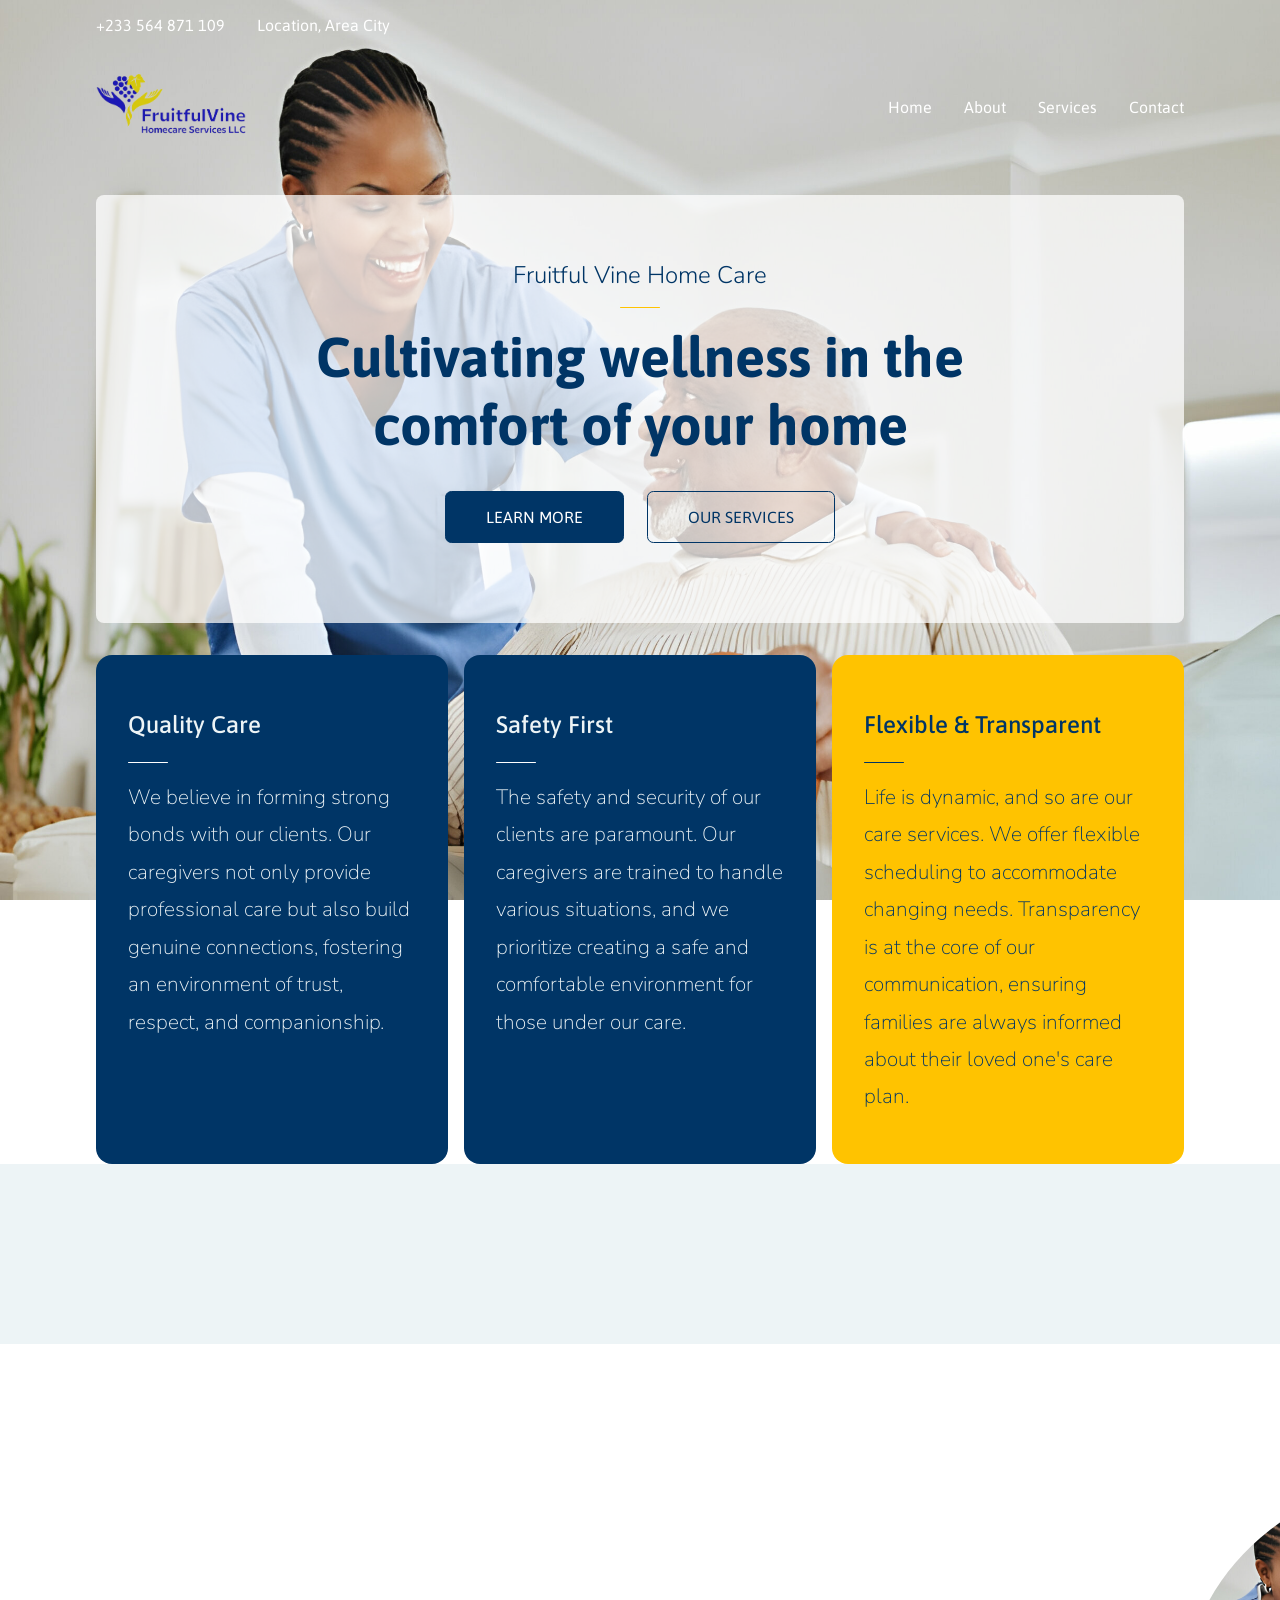
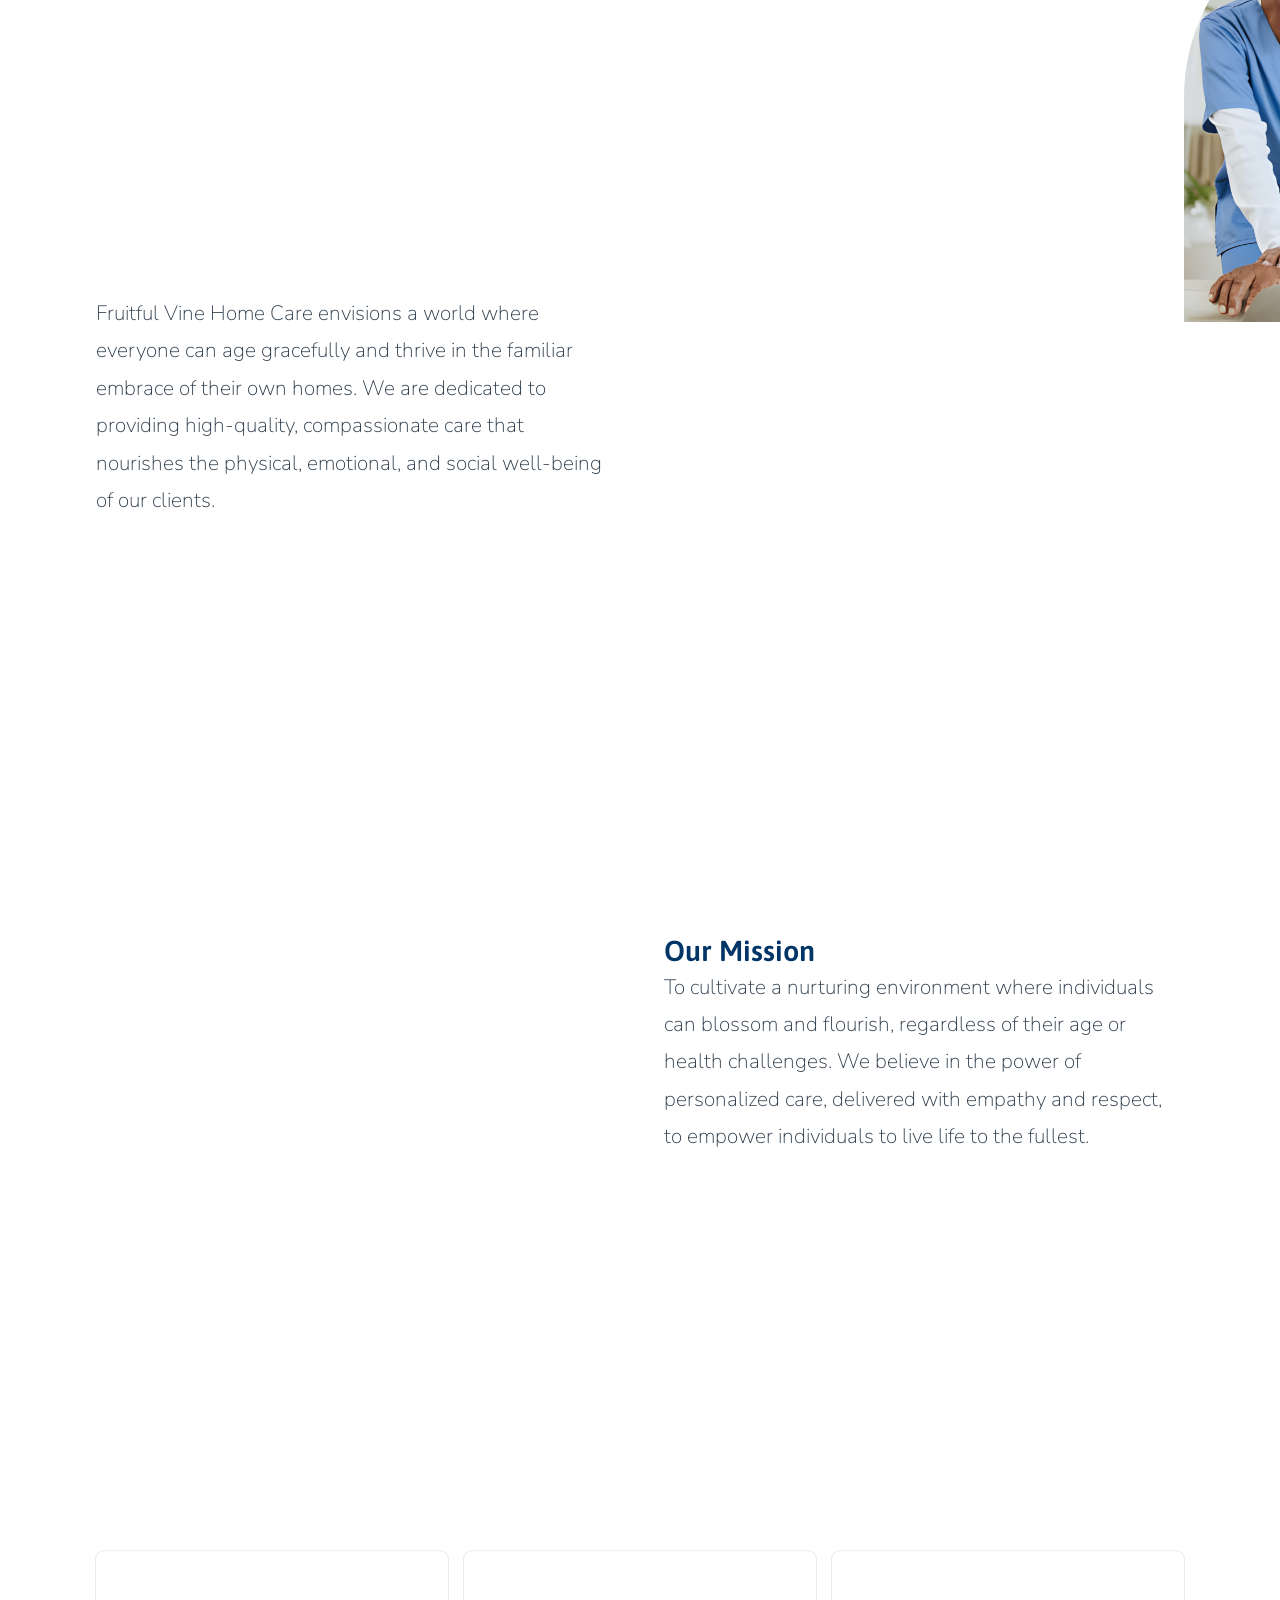
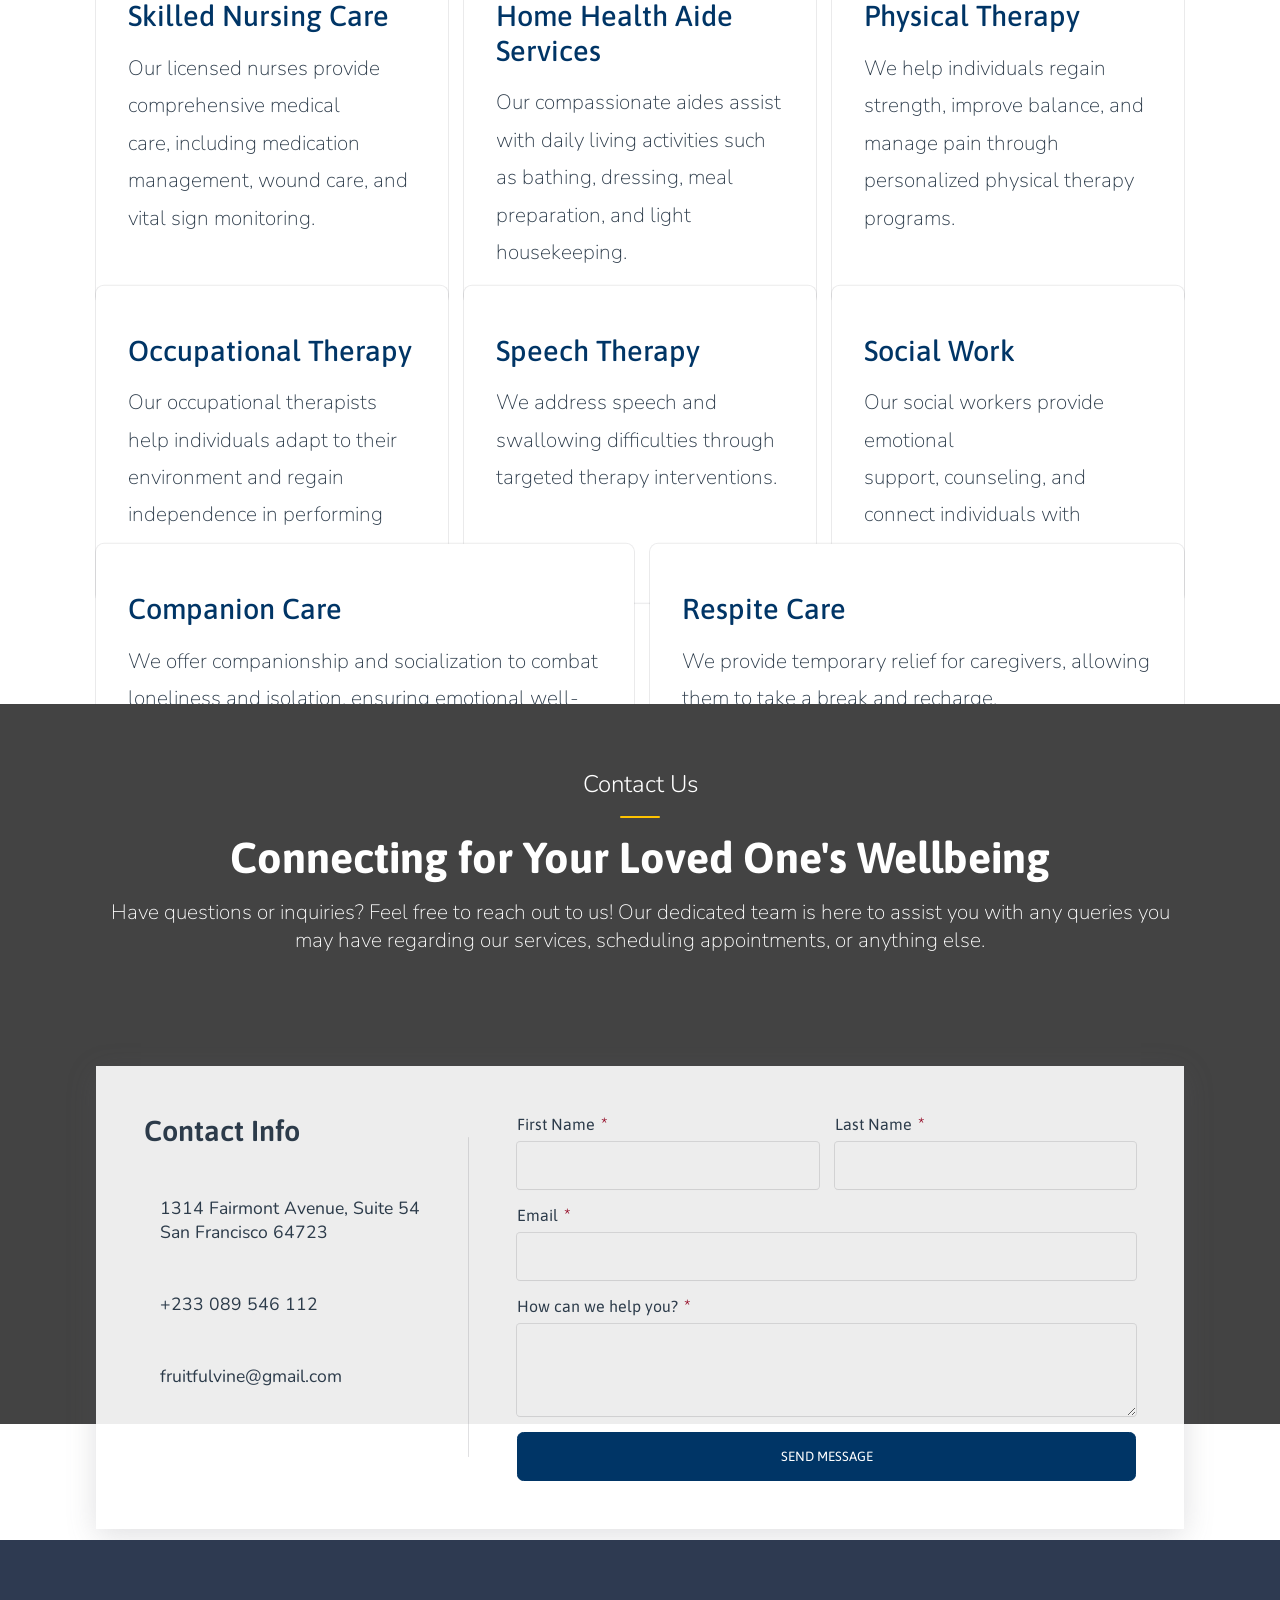
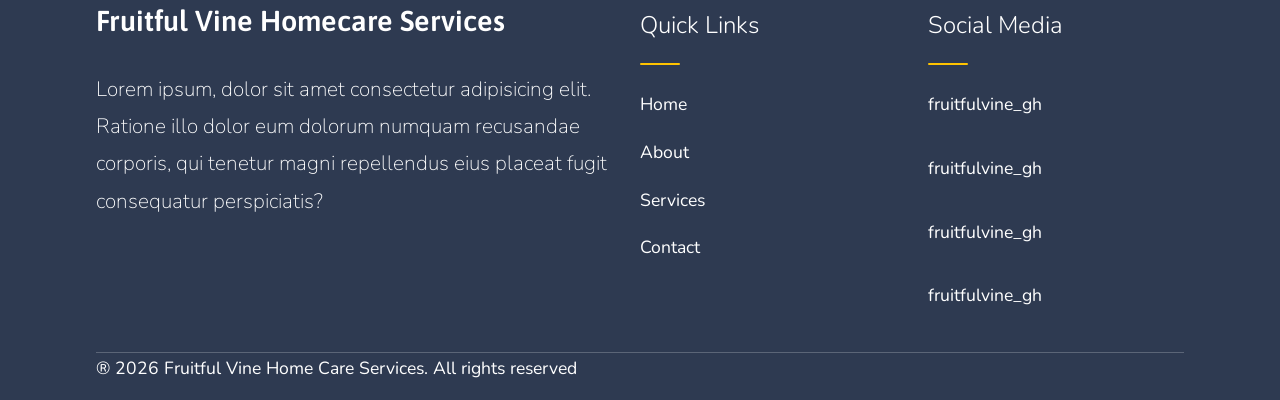
<file: index.html>
<!DOCTYPE html>
<html lang="en">
<head>
    <meta charset="UTF-8">
    <meta name="viewport" content="width=device-width, initial-scale=1.0">
    <title>Fruitful Vine Home Care</title>
    <link rel="icon" href="./assets/img/favicon.ico" type="image/x-icon">
    <link rel="shortcut icon" href="./assets/img/favicon.ico" type="image/x-icon">
    <link rel="stylesheet" href="https://unpkg.com/aos@next/dist/aos.css" />
    <link rel="stylesheet" href="https://unicons.iconscout.com/release/v4.0.0/css/line.css">
    <link rel="stylesheet" href="./assets/css/style.css"/>
    <link rel="stylesheet" href="https://unpkg.com/aos@next/dist/aos.css" />
    <link rel="preconnect" href="https://fonts.googleapis.com">
    <link rel="preconnect" href="https://fonts.gstatic.com" crossorigin>
    <link href="https://fonts.googleapis.com/css2?family=Nunito:ital,wght@0,200;0,300;0,400;0,500;0,600;0,700;0,800;1,200;1,300;1,400&family=Open+Sans:ital,wght@0,300;0,400;0,500;0,600;0,700;1,300;1,400&display=swap" rel="stylesheet">
    <link rel="preconnect" href="https://fonts.googleapis.com">
    <link href="https://fonts.googleapis.com/css2?family=Asap:ital,wght@0,200;0,300;0,400;0,600;0,700;0,800;0,900;1,200&family=Nunito:ital,wght@0,200;0,300;0,400;0,500;0,600;0,700;0,800;1,200;1,300;1,400&family=Open+Sans:ital,wght@0,300;0,400;0,500;0,600;0,700;1,300;1,400&display=swap" rel="stylesheet">
    <script src="./assets/js/main.js" defer></script>
</head>
<body>
    <section id="home" class="topnav">
        <div class="container flex">
            <ul class="contact-links flex gap-md">
                <li>
                    <span><i class="uil uil-phone-alt"></i></span>
                    <span>+233 564 871 109</span>
                </li>
                <li>
                    <span><i class="uil uil-map-marker"></i></span>
                    <span>Location, Area City</span>
                </li>
            </ul>

            <ul class="social-media-links flex gap">
                <li><i class="uil uil-facebook-f"></i></li>
                <li><i class="uil uil-twitter"></i></li>
                <li><i class="uil uil-instagram"></i></li>
                <li><i class="uil uil-whatsapp"></i></li>
            </ul>
        </div>
    </section>

    <nav id="navbar" class="nav">
        <div class="container space-between">
            <div class="flex">
                <!-- <span id="nav-menu-icon">
                    <i class="uil uil-bars"></i>
                </span> -->

                <div class="menu-btn">
                    <span class="menu-btn-icon"></span>
                </div>

                <p id="logo"><img src="./assets/img/logo.png"/></p>
            </div>
            <ul class="navlinks flex gap-md">
                <li><a href="#home" class="active">Home</a></li>
                <li><a href="#about">About</a></li>
                <li><a href="#services">Services</a></li>
                <li><a href="#contact">Contact</a></li>
            </ul>
            <i class="uil uil-ellipsis-v" id="topnav-menu-icon"></i>
        </div>
    </nav>
    <div class="responsive-nav">
        <div class="alt-topnav">
            <ul class="contact-links flex-col gap-md">
                <li>
                    <span><i class="uil uil-phone-alt"></i></span>
                    <span>+233 564 871 109</span>
                </li>
                <li>
                    <span><i class="uil uil-map-marker"></i></span>
                    <span>Location, Area City</span>
                </li>
            </ul>

            <ul class="social-media-links flex gap">
                <li><i class="uil uil-facebook-f"></i></li>
                <li><i class="uil uil-twitter"></i></li>
                <li><i class="uil uil-instagram"></i></li>
                <li><i class="uil uil-whatsapp"></i></li>
            </ul>
        </div>
        <div id="nav-menu">
            <ul class="gap-md">
                <li><a href="#home" class="active">Home</a></li>
                <li><a href="#about">About</a></li>
                <li><a href="#services">Services</a></li>
                <li><a href="#contact">Contact</a></li>
            </ul>
        </div>
    </div>

    <div id="alertBox">
        <!-- <span class="validation-success-icon"><i class="uil uil-exclamation-circle"></i></span>
        <span class="validation-success">Lorem ipsum dolor sit amet consectetur.</span> -->
    </div>

    <section class="hero container">
        <div class="content"
        data-aos="fade-in"
        data-aos-duration="2000"
        data-aos-easing="ease-in-out"
        >
            <div class="flex-col align-center">
                <h1 class="h-sm"> Fruitful Vine Home Care</h1>
                <hr class="hr hr-yellow">
                <h2 class="h-xl"> Cultivating wellness in the comfort of your home</h2>
                <div class="hero-buttons">
                    <a class="btn btn-blue-fill" href="#">Learn More</a>
                    <a class="btn btn-blue-outline" href="#">Our Services</a>
                </div> 
            </div>
        </div>
    </section>
    <div class="hero-bg-image scaleAnimation"></div>

    <section class="hero-cards container">
        <div class="hero-card"
        data-aos="fade-up"
        data-aos-duration="1000"
        data-aos-easing="ease-in-out"
        >
            <div><i class="uil uil-star"></i></div>
            <div class="content">
                <h3>Quality Care</h3>
                <hr class="hr">
                <p>We believe in forming strong bonds with our clients. Our caregivers not only provide professional care but also build genuine connections, fostering an environment of trust, respect, and companionship.</p>
            </div>
        </div>
        <div class="hero-card"
        data-aos="fade-up"
        data-aos-duration="1000"
        data-aos-delay="200"
        data-aos-easing="ease-in-out"
        >
            <div><i class="uil uil-shield-check"></i></div>
            <div class="content">
                <h3 class="short-underline">Safety First</h3>
                <hr class="hr">
                <p>The safety and security of our clients are paramount. Our caregivers are trained to handle various situations, and we prioritize creating a safe and comfortable environment for those under our care.</p>
            </div>
        </div>
        <div class="hero-card"
        data-aos="fade-up"
        data-aos-duration="1000"
        data-aos-delay="400"
        data-aos-easing="ease-in-out"
        >
            <div><i class="uil uil-thumbs-up"></i></div>
            <div class="content">
                <h3>Flexible & Transparent</h3>
                <hr class="hr">
                <p>Life is dynamic, and so are our care services. We offer flexible scheduling to accommodate changing needs. Transparency is at the core of our communication, ensuring families are always informed about their loved one's care plan.</p>
            </div>
        </div>        
    </section>

    <section class="test"></section>


    <!-- <MAIN> -->
    <main>
        <!-- ABOUT -->
        <section id="about" class="about container row gap-md">
            <div class="content flex-col gap-lg">
            <div class="flex gap-lg">
                <div class="flex-col flex-grow gap">
                    <h2 class="h-xs text-blue"
                    data-aos="slide-right"
                    data-aos-duration="1200"
                    data-aos-easing="ease-in-out"
                    >About Us</h2>
                    <hr class="hr-md hr-yellow"
                    data-aos="zoom-in"
                    data-aos-duration="1200"
                    data-aos-delay="500"
                    data-aos-easing="ease-in-out"
                    >
                    <h3 class="h-lg text-blue"
                    data-aos="slide-right"
                    data-aos-duration="1200"
                    data-aos-delay="200"
                    data-aos-easing="ease-in-out"
                    >Fostering Wellbeing in Your Home's Comfort</h3>
                    <p
                    data-aos="slide-up"
                    data-aos-duration="1000"
                    data-aos-easing="ease-in-out"
                    >Fruitful Vine Home Care envisions a world where everyone can age gracefully and thrive in the familiar embrace of their own homes. We are dedicated to providing high-quality, compassionate care that nourishes the physical, emotional, and social well-being of our clients.</p>
                </div>
                <!-- <div>
                    <a href="./pages/about.html">
                        <button class="btn btn-blue-outline">More About Us</button>
                    </a>
                </div> -->
                <div 
                style="background-image: url('./assets/img/img-1.jpg');"                 "
                class="image-container flex-grow"
                data-aos="slide-left"
                data-aos-duration="1500"
                data-aos-easing="ease-in-out-quart"
                >
                </div>
            </div>
            <div class="flex flex-reverse gap-lg"
                data-aos="slide-up"
                data-aos-duration="1000"
                data-aos-easing="ease-in-out"
                >
                <div class="flex-grow">
                    <h2 class="h-md text-blue">Our Mission</h2>
                    <p>To cultivate a nurturing environment where individuals can blossom and flourish, regardless of their age or health challenges. We believe in the power of personalized care, delivered with empathy and respect, to empower individuals to live life to the fullest.</p>
                </div>
                <div 
                style="background-image: url('./assets/img/img-about.jpeg');background-position:0 -7rem;"                 "
                class="image-container flex-grow"
                data-aos="fade-in"
                data-aos-duration="1500"
                data-aos-easing="ease-in-out-quart"
                >
                </div>
            </div>
        </section>
        <!-- END OF ABOUT -->

        <!-- SERVICES -->
        <section id="services" class="services">
            <div class="content container flex-col gap-lg">
                <div class="text-center flex-col"
                data-aos="fade-up"
                data-aos-duration="1000"
                data-aos-easing="ease-in-out"
                >
                    <h2 class="h-xs text-blue">Our Services</h2>
                    <hr class="hr-md hr-yellow text-center align-self-center">
                    <h3 class="h-lg text-blue">Explore Our Care Options for a Healthier You</h3>
                </div>
                <div class="content row gap">
                    <div class="card flex-col gap"
                    data-aos="slide-up"
                    data-aos-duration="1000"
                    data-aos-easing="ease-in-out"
                    >
                        <div>
                            <i class="uil uil-medkit"></i>
                        </div>
                        <h3 class="h-md thin text-blue">Skilled Nursing Care</h3>
                        <p>Our licensed nurses provide comprehensive medical care, including medication management, wound care, and vital sign monitoring.</p>
                    </div>

                    <div class="card flex-col gap"
                    data-aos="slide-up"
                    data-aos-duration="1000"
                    data-aos-easing="ease-in-out"
                    >
                        <div>
                            <i class="uil uil-clinic-medical"></i>
                        </div>
                        <h3 class="h-md text-blue">Home Health Aide Services</h3>
                        <p>Our compassionate aides assist with daily living activities such as bathing, dressing, meal preparation, and light housekeeping.</p>
                    </div>

                    <div class="card flex-col gap"
                    data-aos="slide-up"
                    data-aos-duration="1000"
                    data-aos-easing="ease-in-out"
                    >
                        <div><i class="uil uil-wheelchair"></i></div>
                        <h3 class="h-md text-blue">Physical Therapy</h3>
                        <p>We help individuals regain strength, improve balance, and manage pain through personalized physical therapy programs.</p>
                    </div>

                    <div class="card flex-col gap"
                    data-aos="slide-up"
                    data-aos-duration="1000"
                    data-aos-easing="ease-in-out"
                    >
                        <div><i class="uil uil-heart-medical"></i></div>
                        <h3 class="h-md text-blue">Occupational Therapy</h3>
                        <p>Our occupational therapists help individuals adapt to their environment and regain independence in performing daily tasks.</p>
                    </div>

                    <div class="card flex-col gap"
                    data-aos="slide-up"
                    data-aos-duration="1000"
                    data-aos-easing="ease-in-out"
                    >
                        <div><i class="uil uil-microphone"></i></div>
                        <h3 class="h-md text-blue">Speech Therapy</h3>
                        <p>We address speech and swallowing difficulties through targeted therapy interventions.</p>
                    </div>

                    <div class="card flex-col gap"
                    data-aos="slide-up"
                    data-aos-duration="1000"
                    data-aos-easing="ease-in-out"
                    >
                        <div><i class="uil uil-user-nurse"></i></div>
                        <h3 class="h-md text-blue">Social Work</h3>
                        <p>Our social workers provide emotional support, counseling, and connect individuals with valuable community resources.</p>
                    </div>

                    <div class="card flex-col gap"
                    data-aos="slide-up"
                    data-aos-duration="1000"
                    data-aos-easing="ease-in-out"
                    >
                        <div>
                            <i class="uil uil-comments"></i>
                        </div>
                        <h3 class="h-md text-blue">Companion Care</h3>
                        <p>We offer companionship and socialization to combat loneliness and isolation, ensuring emotional well-being.</p>
                    </div>

                    <div class="card flex-col gap"
                    data-aos="slide-up"
                    data-aos-duration="1000"
                    data-aos-easing="ease-in-out"
                    >
                        <div><i class="uil uil-coffee"></i></div>
                        <h3 class="h-md text-blue">Respite Care</h3>
                        <p>We provide temporary relief for caregivers, allowing them to take a break and recharge.</p>
                    </div>
                </div>
            </div>
        </section>
        <!-- END OF SERVICES -->

        <!-- WHY US -->
        <section id="contact" class="contact-us">
            <div class="contact-bg-image">
                <div class="container flex-col gap-lg align-center">
                    <div class="text-center flex-col gap py-4">
                        <h2 class="h-sm text-white">Contact Us</h2>
                        <hr class="hr-md hr-yellow align-self-center">
                        <h3 class="h-lg text-white">Connecting for Your Loved One's Wellbeing</h3>
                        <p class="text-white">Have questions or inquiries? Feel free to reach out to us! Our dedicated team is here to assist you with any queries you may have regarding our services, scheduling appointments, or anything else. </p>
                    </div>
                    <div class="flex row gap-lg content align-top">
                        <div class="contact-info flex-col gap-lg">
                            <h3 class="h-md">Contact Info</h3>
                            <div class="flex justify-start ">
                                <i class="uil uil-map-marker"></i>
                                <span>
                                    1314 Fairmont Avenue, Suite 54<br>San Francisco 64723
                                </span>
                            </div>
                            <div class="flex justify-start ">
                                <i class="uil uil-phone"></i>
                                <span>
                                    +233 089 546 112
                                </span>
                            </div>
                            <div class="flex justify-start ">
                                <i class="uil uil-envelope-alt"></i>
                                <span>
                                    fruitfulvine@gmail.com
                                </span>
                            </div>
                        </div>  
                        <hr class="hr-y">
                        <form method="post" id="contactForm" class="form gap flex-grow">
                            <div class="flex row">
                                <div class="formInput">
                                    <label for="firstname">First Name</label>
                                    <input type="text" name="firstname" id="firstname" class="contact-form-field" required>
                                </div>
                                <div class="formInput">
                                    <label for="lastname">Last Name</label>
                                    <input type="text" name="lastname" id="lastname" class="contact-form-field" required>
                                </div>
                            </div>
                            <div class="formInput">
                                <label for="email">Email</label>
                                <input type="email" name="email" id="email" class="contact-form-field" required>
                            </div>
                            <div class="formInput">
                                <label for="message">How can we help you?</label>
                                <textarea name="message" id="message" class="contact-form-field" rows="4" required>
                                </textarea>
                            </div>
                            <button id="btnSpinner" class="btn btn-blue-fill" type="button" onClick="submitForm()">
                                <span class="btn-spinner">Send Message</span>
                            </button>
                        </form>
                    
                    </div>
                </div>
        </div>
        </section>
        <!-- END OF WHY US -->
    </main>
    <!-- </MAIN> -->


    <!-- <FOOTER> -->
    <footer>
        <section class="container flex-col gap-md">
            <div class="content gap-md">
                <div class="flex-col flex-grow-2 gap-md">
                    <h3 class="h-md">Fruitful Vine Homecare Services</h3>
                    <p>Lorem ipsum, dolor sit amet consectetur adipisicing elit. Ratione illo dolor eum dolorum numquam recusandae corporis, qui tenetur magni repellendus eius placeat fugit consequatur perspiciatis?</p>
                </div>
                <div class="flex-col flex-grow gap">
                    <h3 class="h-sm">Quick Links</h3>
                    <hr class="hr-md hr-yellow">
                    <ul>
                        <li><a href="#home">Home</a></li>
                        <li><a href="#about">About</a></li>
                        <li><a href="#services">Services</a></li>
                        <li><a href="#contact">Contact</a></li>                        
                    </ul>
                </div>
                <div class="flex-grow">
                    <div class="flex-col gap">
                        <h3 class="h-sm">Social Media</h3>
                        <hr class="hr-md hr-yellow">
                        <ul class="social-media-links flex-col gap">
                            <li><i class="uil uil-facebook-f"></i><span>fruitfulvine_gh</span></li>
                            <li><i class="uil uil-twitter"></i><span>fruitfulvine_gh</span></li>
                            <li><i class="uil uil-instagram"></i><span>fruitfulvine_gh</span></li>
                            <li><i class="uil uil-whatsapp"></i><span>fruitfulvine_gh</span></li>
                        </ul>
                    </div>
                </div>
            </div>
            <div class="claims">
                <div> 
                    &#174;
                    <span id="currentDate"></span> Fruitful Vine Home Care Services. All rights reserved
                </div>
            </div>
        </section>
    </footer>
    <a href="#home" id="scrollUpBtn" class="btn btn-yellow-fill scroll-up-btn">
        <i class="uil uil-arrow-up"></i>
    </a>
    <!-- </FOOTER> -->
    <!-- <div id="preloader"></div> -->

    <script src="https://unpkg.com/aos@next/dist/aos.js"></script>
    <script>
        AOS.init();
        const alertBox = document.getElementById('alertBox');

        function validateForm() {
            let firstname = document.getElementById('firstname').value.trim();
            let lastname = document.getElementById('lastname').value.trim();
            let email = document.getElementById('email').value.trim();
            let message = document.getElementById('message').value.trim();

            if (firstname === '' || lastname === '') {
                showMessage('Your name is required', false);
                return false;
            }

            if (email === '') {
                showMessage('Email is required', false);
                return false;
            } else if (!isValidEmail(email)) {
                showMessage('Invalid email format', false);
                return false;
            }

            return true;
        }

        function isValidEmail(email) {
            var emailRegex = /^[^\s@]+@[^\s@]+\.[^\s@]+$/;
            return emailRegex.test(email);
        }

        function showMessage(message, success){
            const className = success ? 'validation-success' : 'validation-error';
            const alertIcon = success ? '<i class="uil uil-check-circle"></i>' : '<i class="uil uil-exclamation-circle"></i>';

            alertBox.innerHTML = `
                <span class="${className}-icon">${alertIcon}</span>
                <span class="${className}">
                    ${message}
                </span>`;

            setTimeout(() => {
                if (alertBox) {
                    alertBox.innerHTML = '';
                }
            }, 6000); 
        }

        function clearInputFields (){
            var inputFields = document.getElementsByClassName('contact-form-field');

            for (var i = 0; i < inputFields.length; i++) {
                inputFields[i].value = '';
            }
        }

        function submitForm() {
            if(validateForm()){ 
                startSpinner('btnSpinner');
                fetch('process_contact_form.php', {
                    method: 'POST',
                    body: new FormData(document.getElementById('contactForm')),
            })
            .then(response => response.json())
            .then(data => {
                stopSpinner('btnSpinner');
                showMessage(data.message, data.success);
                clearInputFields();
            })
            .catch(error => console.error('Error:', error));
            }
        }

        function startSpinner(elementId) {
            var element = document.getElementById(elementId);
            element.classList.add('btn-loading');
        }

        function stopSpinner(elementId) {
            var element = document.getElementById(elementId);
            if(element.classList.contains('btn-loading')){ 
            element.classList.remove('btn-loading');
            }
        }
        
    </script>

    <!-- <script src="https://unpkg.com/aos@next/dist/aos.js"></script>
    <script>
        AOS.init();
     </script> -->
    
</body>
</html>
</file>
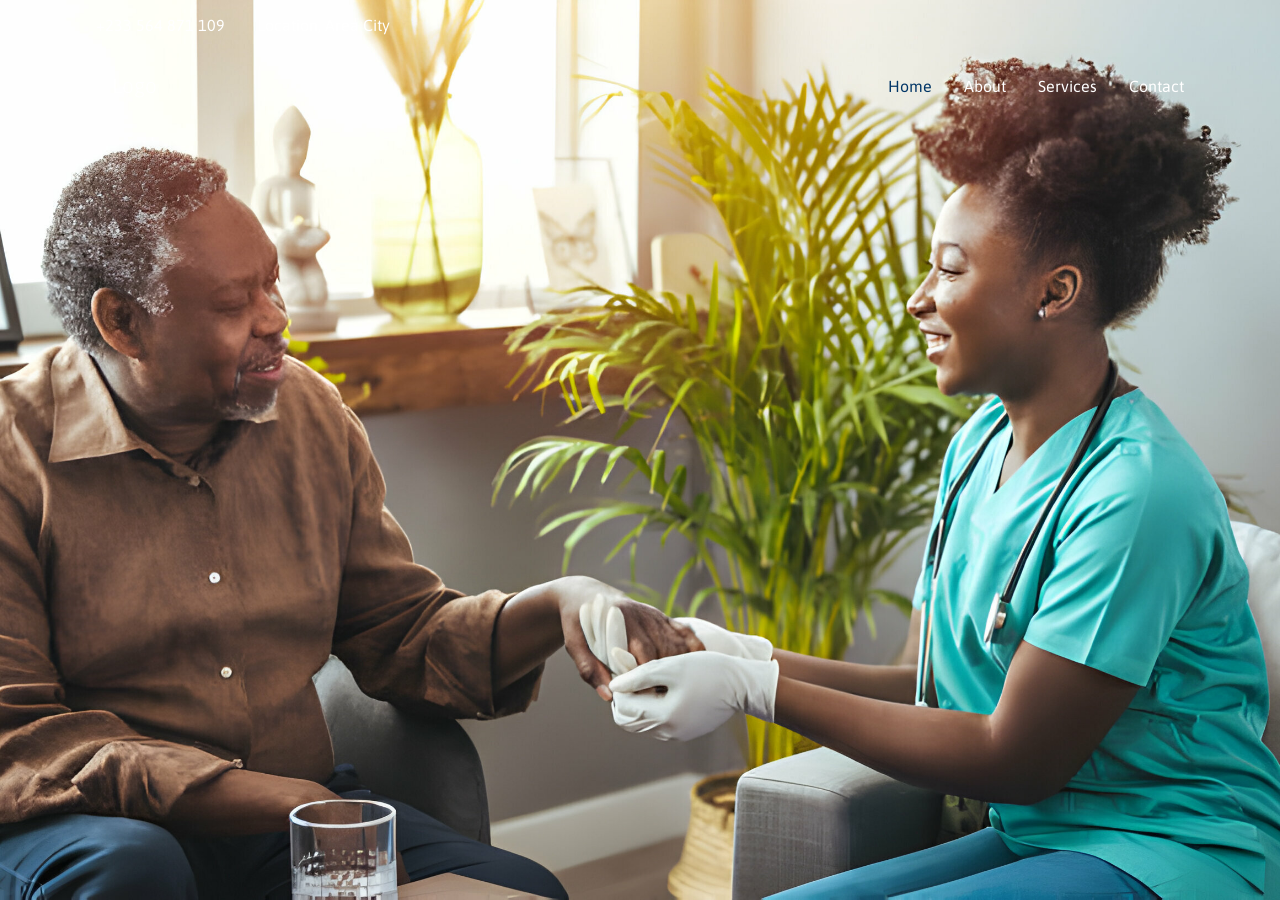
<file: pages/about.html>
<!DOCTYPE html>
<html lang="en">
<head>
    <meta charset="UTF-8">
    <meta name="viewport" content="width=device-width, initial-scale=1.0">
    <title>About - Fruitful Vine Homecare</title>
    <link rel="stylesheet" href="https://unpkg.com/aos@next/dist/aos.css" />
    <link rel="stylesheet" href="https://unicons.iconscout.com/release/v4.0.0/css/line.css">
    <link rel="stylesheet" href="../assets/css/style.css"/>
    <link rel="stylesheet" href="../assets/css/about.css"/>
    <link rel="preconnect" href="https://fonts.googleapis.com">
    <link rel="preconnect" href="https://fonts.gstatic.com" crossorigin>
    <link href="https://fonts.googleapis.com/css2?family=Nunito:ital,wght@0,200;0,300;0,400;0,500;0,600;0,700;0,800;1,200;1,300;1,400&family=Open+Sans:ital,wght@0,300;0,400;0,500;0,600;0,700;1,300;1,400&display=swap" rel="stylesheet">
    <link rel="preconnect" href="https://fonts.googleapis.com">
    <link href="https://fonts.googleapis.com/css2?family=Asap:ital,wght@0,200;0,300;0,400;0,600;0,700;0,800;0,900;1,200&family=Nunito:ital,wght@0,200;0,300;0,400;0,500;0,600;0,700;0,800;1,200;1,300;1,400&family=Open+Sans:ital,wght@0,300;0,400;0,500;0,600;0,700;1,300;1,400&display=swap" rel="stylesheet">
    <script src="../assets/js/main.js" defer></script>
</head>
<body>
    <section class="topnav">
        <div class="container flex">
            <ul class="contact-links flex gap-md">
                <li>
                    <span><i class="uil uil-phone-alt"></i></span>
                    <span>+233 564 871 109</span>
                </li>
                <li>
                    <span><i class="uil uil-map-marker"></i></span>
                    <span>Location, Area City</span>
                </li>
            </ul>

            <ul class="social-media-links flex gap">
                <li><i class="uil uil-facebook-f"></i></li>
                <li><i class="uil uil-twitter"></i></li>
                <li><i class="uil uil-instagram"></i></li>
                <li><i class="uil uil-whatsapp"></i></li>
            </ul>
        </div>
    </section>

    <nav id="navbar" class="nav">
        <div class="container space-between">
            <div class="flex">
                <i class="uil uil-bars" id="nav-menu-icon"></i>
                <p id="logo">Logo</p>
            </div>
            <ul class="navlinks flex gap-md">
                <li><a href="home" class="active">Home</a></li>
                <li><a href="about">About</a></li>
                <li><a href="services">Services</a></li>
                <li><a href="contact">Contact</a></li>
            </ul>
            <i class="uil uil-ellipsis-v" id="topnav-menu-icon"></i>
        </div>
    </nav>

    <div id="alertBox">
        <!-- <span class="validation-success-icon"><i class="uil uil-exclamation-circle"></i></span>
        <span class="validation-success">Lorem ipsum dolor sit amet consectetur.</span> -->
    </div>

    <section class="about-bg-image">
        <div class="container">

        </div>        
    </section>
    

    




    


    <script>
        const alertBox = document.getElementById('alertBox');

        function validateForm() {
            let firstname = document.getElementById('firstname').value.trim();
            let lastname = document.getElementById('lastname').value.trim();
            let email = document.getElementById('email').value.trim();
            let message = document.getElementById('message').value.trim();

            if (firstname === '' || lastname === '') {
                showMessage('Your name is required', false);
                return false;
            }

            if (email === '') {
                showMessage('Email is required', false);
                return false;
            } else if (!isValidEmail(email)) {
                showMessage('Invalid email format', false);
                return false;
            }

            return true;
        }

        function isValidEmail(email) {
            var emailRegex = /^[^\s@]+@[^\s@]+\.[^\s@]+$/;
            return emailRegex.test(email);
        }

        function showMessage(message, success){
            const className = success ? 'validation-success' : 'validation-error';
            const alertIcon = success ? '<i class="uil uil-check-circle"></i>' : '<i class="uil uil-exclamation-circle"></i>';

            alertBox.innerHTML = `
                <span class="${className}-icon">${alertIcon}</span>
                <span class="${className}">
                    ${message}
                </span>`;

            setTimeout(() => {
                if (alertBox) {
                    alertBox.innerHTML = '';
                }
            }, 6000); 
        }

        function clearInputFields (){
            var inputFields = document.getElementsByClassName('contact-form-field');

            for (var i = 0; i < inputFields.length; i++) {
                inputFields[i].value = '';
            }
        }

        function submitForm() {
            if(validateForm()){ 
                startSpinner('btnSpinner');
                fetch('process_contact_form.php', {
                    method: 'POST',
                    body: new FormData(document.getElementById('contactForm')),
            })
            .then(response => response.json())
            .then(data => {
                stopSpinner('btnSpinner');
                showMessage(data.message, data.success);
                clearInputFields();
            })
            .catch(error => console.error('Error:', error));
            }
        }

        function startSpinner(elementId) {
            var element = document.getElementById(elementId);
            element.classList.add('btn-loading');
        }

        function stopSpinner(elementId) {
            var element = document.getElementById(elementId);
            if(element.classList.contains('btn-loading')){ 
            element.classList.remove('btn-loading');
            }
        }
    </script>
</body>
</html>
</file>
<file: assets/css/style.css>
:root{
    --dark: #2c3b4a;
    --dark-2: #232133;
    --dark-3: #2e3a51;
    --green: #106f4c;
    /* --blue: #346bae; */
    /* --yellow: #e1c303;  */
    --yellow: #ffc300;
    --blue: #003566;
    /* --turq: #03cee1;  */
    --turq: #05cca2;
    --light-blue: #346bae;
    --light: #edf4f6;
    --test: 2px solid red;
    --shadow-1: #959da533 0px 8px 24px;
}
*{
    padding: 0;
    margin: 0;
    box-sizing: border-box;
    list-style-type: none;
    text-decoration: none;
    /* border:var(--test); */
}
html{
    overflow-x: hidden;
}
body{
    font-family: 'Nunito', sans-serif;
    position: relative;
    /* overflow-x: hidden; */
}
main{
    overflow-x: hidden;
}
a{
    color: inherit;
}
.container{
    width: 85%;
    margin: 0 auto;
}
.topnav, .nav{
    padding: 1rem 0;
}
.flex{
    display: flex;
    justify-content: space-between;
    align-items: center;
    gap: 1rem;
}
.flex-col{
    display: flex;
    flex-direction: column;
    gap: 1rem;
}
.space-between{
    display: flex;
    justify-content: space-between;
}
.justify-start{
    justify-content: start;
}
.justify-center{
    justify-content: center;
}
.accented{
    color: var(--yellow);
}
.align-center{
    align-items: center;
}
.align-self-center{
    align-self: center;
}
.gap{
    gap: 1rem;
}
.gap-md{
    gap: 2rem;
}
.gap-lg{
    gap: 3rem;
}
.gap-xl{
    gap: 5rem;
}
.nav{
    position: sticky;
    top: 0;
    z-index: 10;
    padding: 1.5rem 0;
}
.menu-btn,
#topnav-menu-icon{
    display: none;
}
.topnav, .nav{
    color: white;
    font-family: "Asap", sans-serif;
}
.topnav ul li i:hover,
.nav ul li a:hover{
    color: var(--blue);
    cursor: pointer;
}
nav a.active {
    color: var(--blue); 
}
.nav-scrolled{
    background-color: var(--blue);
}
.nav-scrolled a.active{
    color: var(--yellow);
}
.nav-scrolled ul li a:hover{
    color: var(--yellow);
}
#topnav-menu-icon{
    font-size: 2rem;
    cursor: pointer;
    display: none;
}
.alt-topnav{
    background-color: #fff;
    /* padding: 1rem 1.5rem; */
    border-bottom-left-radius: 3rem;
    box-shadow: var(--shadow-1);
    color: var(--blue);
    position: fixed;
    z-index: 5;
    top: 5rem;
    right: 0;
    height: 0;
    overflow: hidden;
    transition: all .3s ease-in-out;
}
/* .alt-nav ul{
    width: 100%;
    display: flex;
    flex-direction: column;
    align-items: center;
    background-color: #fff;
    padding: 1rem 1.5rem;
    box-shadow: var(--shadow-1);
    color: var(--blue);
    position: fixed;
    z-index: 5;
    left: 0;
}
.alt-nav ul li{
    padding: .5rem;
}
.alt-nav #nav-menu-icon{
    transition: transform 2s ease;
} */
#nav-menu{
    width: 100%;
    height: 0;
    overflow: hidden;
    position: fixed;
    top: 5rem;
    z-index: 6;
    transition: all ease .5s;
}
#nav-menu ul{
    width: 100%;
    background: white;
    display: flex;
    flex-direction: column;
    align-items: center;
    /* padding: 1rem 1.5rem; */
    box-shadow: var(--shadow-1);
    color: var(--blue);
    text-align: center;
}
#nav-menu ul li{
    padding: .5rem 0;
}
#nav-menu ul:last-child{
    padding-bottom: 2rem;
}
#logo img{
    width: 150px; /* Set the width to 200 pixels */
    height: auto;
}
.h-xs{
    font-weight: 300;
    font-size: 1.2rem;
}
.h-sm{
    font-weight: 300;
    font-size: 1.5rem;
}
.h-md{
    font-weight: 600;
    font-size: 1.8rem;
    font-family: "Asap", sans-serif;
    line-height: 1.2;
}
.services .card .h-md{
    font-weight: 500;
}
.h-lg{
    font-weight: 700;
    font-size: 2.7rem;
    font-family: "Asap", sans-serif;
    line-height: 1.1;
}
.h-xl{
    font-weight: 700;
    font-size: 3.5rem;
    font-family: "Asap", sans-serif;
    line-height: 1.2;
}
.py-1{
    padding-top: 1rem;
    padding-bottom: 1rem;
}
.py-4{
    padding-top: 4rem;
    padding-bottom: 4rem;
}
.hero{
    /* min-height: 70vh; */
    display: flex;
    padding: 2rem 0;
    justify-content: center;
    /* align-items: center; */
    /* border: 1px solid red; */
    color: var(--blue);
}
.hero .content{
    width: 100%;
    text-align: center;
    /* background-color: #ffffffda; */
    display: flex;
    align-items: center;
    justify-content: center;
    background-color: #ffffffb9;
    padding: 4rem 10rem;
    border-radius: .5rem;
}
.hero-bg-image{
    min-height: 100vh;
    width: 100%;
    position: absolute;
    top: 0;
    z-index: -1;
    background: url('../img/img-1.jpg');
    background-size: 100% 100%;
    background-repeat: no-repeat;
    background-position-y: top;
    background-position-x: center;
    background-attachment: fixed;
    animation: scaleAnimation 30s infinite alternate; 
}
.hero-buttons{
    display: flex;
    justify-content: center;
    gap: 1.4rem;
    padding: 1rem 0;
}
.hero-cards{
    display: flex;
    flex-wrap: wrap;
    justify-content: center;
    gap: 1rem;
}
.hero-card{
    flex: 1;
    padding: 3rem 2rem;
    background-color: var(--blue);
    color: white;
    border-radius: 1rem;
    gap: 2rem;
    transition: transform 0.5s ease;
}
.hero-card hr{
    background-color: white;
}
.hero-cards .hero-card:last-child .content hr{
    background-color: var(--blue);
}
.hero-card .content{
    display: flex;
    flex-direction: column;
    gap: 1rem;
    font-weight: 300;
    color: var(--light);
    line-height: 1.8;
}
.hero-card .content h3{
    font-size: 1.5rem;
    font-weight: 500;
    font-family: "Asap", sans-serif;
}
.hero-card i {
    font-size: 2rem;
}
.hero-cards .hero-card:last-child,
.hero-cards .hero-card:last-child .content{
    background-color: var(--yellow);
    color: var(--blue);
}
.hero-cards .hero-card:last-child .content hr{
    border-color: var(--blue);
}
.hero-card:hover{
    transform: scale(1.05);
    box-shadow: var(--shadow-1);
}
a .btn {
    font-size: inherit;
}
.btn{
    padding: 1rem 2.5rem;
    border-radius: .4rem;
    font-family: 'Asap', sans-serif;
    text-transform: uppercase;
    cursor: pointer;
    position: relative;
    overflow: hidden;
    transition: all 0.3s linear;
}
.btn::after{
    content: '';
    position: absolute;
    width: 30rem;
    height: 30rem;
    left: 50%;
    top: 50%;
    transform: translate(-50%, -50%) scale(0.2);
    background: var(--blue);
    border-radius: 50%;
    opacity: 0;
    z-index: -1;
    transition: all 0.3s linear;
}
.btn:hover{
    background-color: var(--blue);
    color: var(--light);
    border: 1px solid var(--blue);
    font-weight: 400;
}
.btn:hover::after{
    transform: translate(-50%, -50%) scale(1);
    opacity: 1;
}
.btn-yellow-fill{
    background: var(--yellow);
    color: var(--blue);
    font-weight: 600;
    border: 1px solid var(--yellow);
}
.btn-turq-fill{
    background: var(--turq);
    color: white;
    border: 1px solid var(--turq);
}
.btn-blue-fill{
    background: var(--blue);
    color: white;
    border: 1px solid var(--blue);
}
.btn-dark-fill{
    background: var(--dark);
    color: var(--light);
}
.btn-blue-outline{
    border: 1px solid var(--blue);
    color: var(--blue);
    border: 1px solid var(--blue);
}
.btn:active{
    background-color: var(--dark);
}
.btn-spinner{
    transition: all 0.2s; 
}
.btn-loading .btn-spinner{
    visibility: hidden;
    opacity: 0;
}
.btn-loading::before{
    content: '';
    position: absolute;
    width: 24px;
    height: 24px;
    top: 0;
    left: 0;
    bottom: 0;
    right: 0;
    margin: auto;
    border: 4px solid rgba(0, 0, 0, 0.1);
    border-radius: 50%;
    border-top: 4px solid var(--light);
    animation: spin 1s linear infinite;
}

@keyframes spin {
    from { 
        transform: rotate(0turn)
    }
    100% { 
        transform: rotate(1turn)
    }
  }

.btn .spinner{
    visibility: hidden;
    opacity: 0;
}
.spinner {
    position: absolute;
    top: 50%;
    left: 50%;
    transform: translate(-50%, -50%);
    border: 4px solid rgba(0, 0, 0, 0.1);
    border-radius: 50%;
    border-top: 4px solid #3498db;
    width: 24px;
    height: 24px;
    animation: spin 1s linear infinite;
  }
.hr{
    width: 2.5rem;
    border: none;
    height: 1px;
    border-radius: 4px;
}
.hr-md{
    width: 2.5rem;
    border: none;
    height: 2px;
    border-radius: 4px;
}
.hr-y{
    width: 1px;
    height: 20rem;
    border: none;
    border-radius: 4px;
    background-color:  rgba(100, 100, 111, 0.2);
    align-self: center;
    justify-self: center;
}
.hr-blue{
    background-color: var(--light-blue);
}
.hr-yellow{
    background-color: var(--yellow);
}
.text-blue{
    color: var(--blue);
}
.text-white{
    color: white;
}
.text-center{
    text-align: center;
}
.row{
    display: flex;
    flex-wrap: wrap;
    /* gap: 1rem; */
}
.about{
    padding: 8rem 0;
    /* margin: 2rem 0; */
}
.about .content p{
    line-height: 1.8;
    font-weight: 300;
    font-size: 1.1rem;
    color: var(--dark);
}
.image-container{
    width: 150px;
    min-height: 50vh;
    border-radius: 50% 0 50% 0rem;
    /* background-image: url("../img/img-1.jpg"); */
    background-size: cover;
    background-position: center;
}
.flex-grow{
    flex: 1;
}
.flex-grow-2{
    flex: 2;
}
.flex-reverse{
    flex-direction: row-reverse;
}
.overflow-hidden{
    overflow: hidden;
}
.services{
    padding: 6rem 0;
    /* background-color: var(--light); */
}
.services .content .card{
    flex: 1 0 calc(33.3% - 1rem);
    border-radius: .5rem;
    padding: 2rem;
    background-color: white;
    box-shadow: #00000005 0px 1px 3px 0px, #1b1f2316 0px 0px 0px 1px;
    cursor: default;
    transition: transform 0.5s ease;
}
.services .content .card div{
    width: fit-content;
    transform: scale(1);
    transition: transform 0.5s linear;
}
.services .content .card:hover div{
    animation: zoomInOut 1s infinite alternate;

}
@keyframes zoomInOut {
    0% {
      transform: scale(1);
    }
    100% {
      transform: scale(1.5);
    }
}
.services .content .card:last-child {
    flex: 1 0 calc(33.33% - 20px); /* Maintain base width, don't grow, don't shrink */
    margin-left: auto; /* Center the last card */
    margin-right: auto; /* Center the last card */
  }
.services .content .card p{
    font-weight: 300;
    color: var(--dark);
    line-height: 1.8;
    font-size: 1.1rem;
}
.services .content .card i{
    font-size: 2.5rem;
    color: var(--yellow);
}
.services .card:hover{
    border: 1px solid var(--blue);
}
p{
    font-size: 1.3rem !important;
    font-weight: 200 !important;
}
.contact-us{
    min-height: 100vh;
    padding: 4rem 0;
    /* border: 1px solid red; */
}
.contact-bg-image{
    height: 80vh;
    background-image: url('../img/img-3.jpg');
    background-repeat: no-repeat;
    background-attachment: fixed;
    background-color: #434343;
    background-blend-mode: overlay;
    position: relative;
}
.contact-us .content{
    width: 100%;
    padding: 3rem;
    color: var(--dark);
    box-shadow: rgba(100, 100, 111, 0.2) 0px 7px 29px 0px;
    margin-bottom: 4rem;
}
.contact-us .contact-info i{
    font-size: 1.5rem;
    color: var(--dark);
}
.contact-us .contact-info span{
    font-size: 1.1rem;
}
/* .contact-us{
    background-color: var(--light);
} */
.contact-us input, .contact-us textarea{
    background-color: transparent;
}
.contact-us .content{
    background-color: rgba(255, 255, 255, 0.9);
}
.form{
    display: flex;
    flex-direction: column;
    /* padding: 3rem 0; */
}
.formInput{
    display: flex;
    flex-direction: column;
    flex: 1;
    gap: .5rem;
}
.formInput input, .formInput textarea{
    padding: 1rem .5rem;
    border-radius: .2rem;
    border: none;
    outline: none;
    box-shadow: #00000005 0px 1px 3px 0px, #1b1f231f 0px 0px 0px 1px;
}
.formInput label{
    /* text-transform: uppercase; */
    font-family: "Asap", sans-serif;
    color: var(--dark);
    font-size: 1rem;
}
.formInput label::after{
    content: '*';
    color: #920420;
    font-size: 1.1rem;
    padding: 0 .4rem;
}
.align-top{
    align-items: start;
}
#alertBox{
    display: flex;
    justify-content: start;
    align-items: center;
    width: 100%;
    font-size: 1.1rem;
    position: fixed;
    top: 4rem;
    z-index: 5;
    background: white;
    box-shadow: rgba(0, 0, 0, 0.12) 0px 1px 3px, rgba(0, 0, 0, 0.24) 0px 1px 2px;
}
#alertBox i {
    font-size: 2rem;
    padding: 2rem 1rem;
}
.validation-error{
    color: #c60229;
}
.validation-error-icon{
    border-left: 5px solid red;
    padding: 1rem 0;
}
.validation-error-icon i{
    color: #c60229;
}
.validation-success{
    width: 100%;
    padding: 1rem;
    color: var(--light-blue);
}
.validation-success-icon{
    border-left: 5px solid var(--light-blue);
    padding: 1rem 0;
}
.validation-success-icon i{
    color: var(--light-blue);
}

footer{
    width: 100%;
    padding-top: 4rem;
    background-color: var(--dark-3);
    color: white;
    font-size: 1.1rem;
    line-height: 1.8;
}
footer .content{
    display: flex;
    align-items: start;
}
footer .content ul li{
    padding: .5rem 0;
    cursor: pointer;
    transition: all .2s ease;
}
footer .content ul li:hover{
    color: var(--yellow);
}
footer .content ul li::after{
    content: '   \00BB';
    vertical-align: center;
    opacity: 0;
    transition: opacity .5s ease-in-out;
}
footer .content ul li:hover::after{
    opacity: 1;
}
footer .claims{
    padding-bottom: 1rem;
    border-top: 1px solid rgba(255, 255, 255, 0.216);
}
.scroll-up-btn{
    width: 4rem;
    height: 4rem;
    display: flex;
    justify-content: center;
    align-items: center;
    text-align: center;
    padding: 0;
    color: white;
    border-radius: 50%;
    font-size: 3rem;
    position: fixed;
    z-index: 10;
    right: 1rem;
    bottom: 1rem;
    opacity: 0;
    transition: opacity 1s ease-in-out;
    box-shadow: rgba(50, 50, 93, 0.25) 0px 13px 27px -5px, rgba(0, 0, 0, 0.3) 0px 8px 16px -8px;
}
.scroll-up-btn i{
    vertical-align: center;
}
.scroll-up-btn:hover{
    background-color: var(--dark-2);
}
.scroll-up-btn.fade-in{
    opacity: 1;
}
.test{
    height: 20vh;
    width: 100%;
    background-color: var(--light);
}


.fade-in{
    opacity: 0;
    transition: opacity 1s ease-in-out;
}
.fade-in.appear{
    opacity: 1;
}
.from-left{
    transform: translateX(-20%);
}
.from-right{
    transform: translateX(20%);
}
.from-left,
.from-right{
    transition: all 1.3s ease-in-out;
    filter: blur(5px);
    opacity: 0;
}
.from-left.appear,
.from-right.appear{
    transform: translateX(0);
    filter: blur(0);
    opacity: 1;
}
.from-top,
.from-bottom{
    transition: all 1.3s ease-in-out;
    opacity: .5;
}
.from-top{
    /* transform: translateY(-20%); */
    transform: translate3d(0, 100%, 0);
}
.from-bottom{
    transform: translateY(20%);
}
.from-top.appear,
.from-bottom.appear{
    /* transform: translateY(0); */
    transform: none;
    opacity: 1;
}
.delay-50{
    transition-delay: 50ms;
}
.delay-100{
    transition-delay: 100ms;
}
.delay-200{
    transition-delay: 200ms;
}
.delay-300{
    transition-delay: 300ms;
}
.delay-400{
    transition-delay: 400ms;
}
.delay-500{
    transition-delay: 500ms;
}
.delay-600{
    transition-delay: 600ms;
}
.delay-700{
    transition-delay: 700ms;
}
.delay-800{
    transition-delay: 800ms;
}
.delay-900{
    transition-delay: 900ms;
}
.delay-1000{
    transition-delay: 1000ms;
}









/* ================================================================
======================== Desktop View =============================
==================================================================*/

@media only screen and (max-width: 1024px){
    .container{
        width: 90%;
        margin: 0 auto;
    }
    .hero-bg-image{
        min-height: 100vh;
    }
    .hero-card{
        flex: 0 0 calc(50% - .5rem);
        display: flex;
    }
}



/* ================================================================
======================== Tablet View ==============================
==================================================================*/

@media only screen and (max-width:820px){
    .container{
        width: 90%;
        /* background-color: blue; */
    }
    .topnav, .navlinks{
        display: none;
    }
    .menu-btn,
    #topnav-menu-icon{
        display: block;
        font-size: 2rem;
    }
    .nav{
        background: white;
        color: var(--dark);
    }
    #nav-menu-icon.open {
        transform: rotate(180deg);
    }
    .menu-btn{
        position: relative;
        display: flex;
        justify-content: center;
        align-items: center;
        width: 2.5rem;
        height: 2rem;
        cursor: pointer;
        transition: all .5s ease-in-out;
        /* border: 3px solid var(--dark); */
    }
    .menu-btn-icon{
        width: 1.4rem;
        height: 3px;
        background: var(--dark);
        border-radius: 5px;
        transition: all .4s ease-in-out;
    }
    .menu-btn-icon::before,
    .menu-btn-icon::after{
        content: '';
        position: absolute;
        width: 1.4rem;
        height: 3px;
        background: var(--dark);
        border-radius: 5px;
        transition: all .4s ease-in-out;
    }
    .menu-btn-icon::before{
        transform: translateY(.4rem);
    }
    .menu-btn-icon::after{
        transform: translateY(-.4rem);
    }
    .menu-btn.open .menu-btn-icon{
        transform: translateX(-50px);
        background: transparent;
    }
    .menu-btn.open .menu-btn-icon::before{
        transform: rotate(45deg) translate(35px, -35px);
        background: var(--blue);
    }
    .menu-btn.open .menu-btn-icon::after{
        transform: rotate(-45deg) translate(35px, 35px);
        background: var(--blue);
    }
    #nav-menu.open{
        height: 250px;
    }
    /* #nav-menu.open ul{
        padding: 1rem 0;
    } */
    #logo img{
        width: 100px; /* Set the width to 200 pixels */
        height: auto;
    }
    .alt-topnav .contact-links,
    .alt-topnav .social-media-links
    {
        display: flex;
        padding: 1rem 1.5rem;
    }
    .alt-topnav.open{
        height: 180px;
    }
    .h-sm{
        font-size: 1.3rem;
    }
    .h-md{
        font-size: 1.5rem;
    }
    .h-lg{
        font-size: 2rem;
        line-height: 1.2;
    }
    .h-xl{
        font-size: 2.5rem;
        line-height: 1.5;
    }
    /* .hero{
        min-height: 60vh;
    } */
    .hero .content{
        width: 100%;
        padding: 2rem 5rem;
        align-items: center;
        text-align: center;
    }
    .hero-bg-image{
        min-height: 100vh;
        background-size: 120%;
        animation: none;
    }
    .hero-cards{
        flex-direction: column;
    }
    .hero-card:hover{
        transform: none;
    }
    .about{
        padding: 2rem 0;
    }
    .image-container{
        display: none;
    }
    .services{
        padding: 2rem 0;
    }
    .services .content.row .card{
        flex: 1 0 calc(50% - 1rem);
    }
    .contact-us .content{
        flex-direction: column-reverse;
    }
    .contact-us .content{
        padding: 2rem;
    }
    .contact-us .content .hr-y{
    width: 100%;
    height: 1px;
    }
    .form{
        width: 100%;
    }
    .form label, .form input, .contact-us .contact-info span{
        font-size: .9rem;
    }
    .contact-us .contact-info i{
        font-size: 1.3rem;
    }

    #alertBox{
        font-size: 1rem;
    }
    #alertBox i {
        font-size: 1.7rem;
        padding: 1.7rem .5rem;
    }
    .validation-error-icon{
        padding: .7rem 0;
    }
    .validation-success-icon{
        padding: .7rem 0;
    }  
    footer .content{
        flex-wrap: wrap;
    }
}





/* ================================================================
======================== Mobile View ==============================
==================================================================*/
@media only screen and (max-width:640px){
    .nav{
        padding: 1rem 0;
        box-shadow: rgba(0, 0, 0, 0.16) 0px 1px 4px;
    }
    .hero .content{
        width: 100%;
        padding-left: 1rem;
        padding-right: 1rem;
    }
    .hero-bg-image{
        background-size: cover;
        animation: none;
    }
    .hero-buttons{
        flex-direction: column;
        gap: 1rem;
    }
    .hero-card{
        gap: 1rem;
    }
    .h-sm{
        font-size: 1rem;
    }
    .h-md{
        font-size: 1.3rem;
    }
    .h-lg{
        font-size: 1.7rem;
        line-height: 1.2;
    }
    .gap-md{
        gap: 1rem;
    }
    .gap-lg{
        gap: 2rem;
    }
    .services .content.row .card,
    .services .content.row .card:last-child{
        padding: 1rem;
        align-items: center;
        text-align: center;
        flex:0 0 100%;
    }
    .contact-us .content{
        padding: 2rem 1rem;
    }
    footer{
        text-align: center;
        font-size: 1rem; 
    }
    footer .content{
        flex-direction: column;
        align-items: center;
    }
    footer hr{
        align-self: center;
    }
}





/* ===============================================================
==================================================================
======================== Animations ==============================
==================================================================
================================================================*/


@keyframes scaleAnimation {
    0% {
        background-size: 100%;
    }
    100% {
        background-size: 120%;
    }
}
</file>
<file: assets/css/about.css>
.about-bg-image{
    min-height: 100vh;
    width: 100%;
    position: absolute;
    top: 0;
    z-index: -1;
    background: url('../img/img-6.jpg');
    background-size: cover;
    background-repeat: no-repeat;
    background-position: top;
    background-attachment: fixed;
    animation: scaleAnimation 30s infinite alternate;
}
</file>
